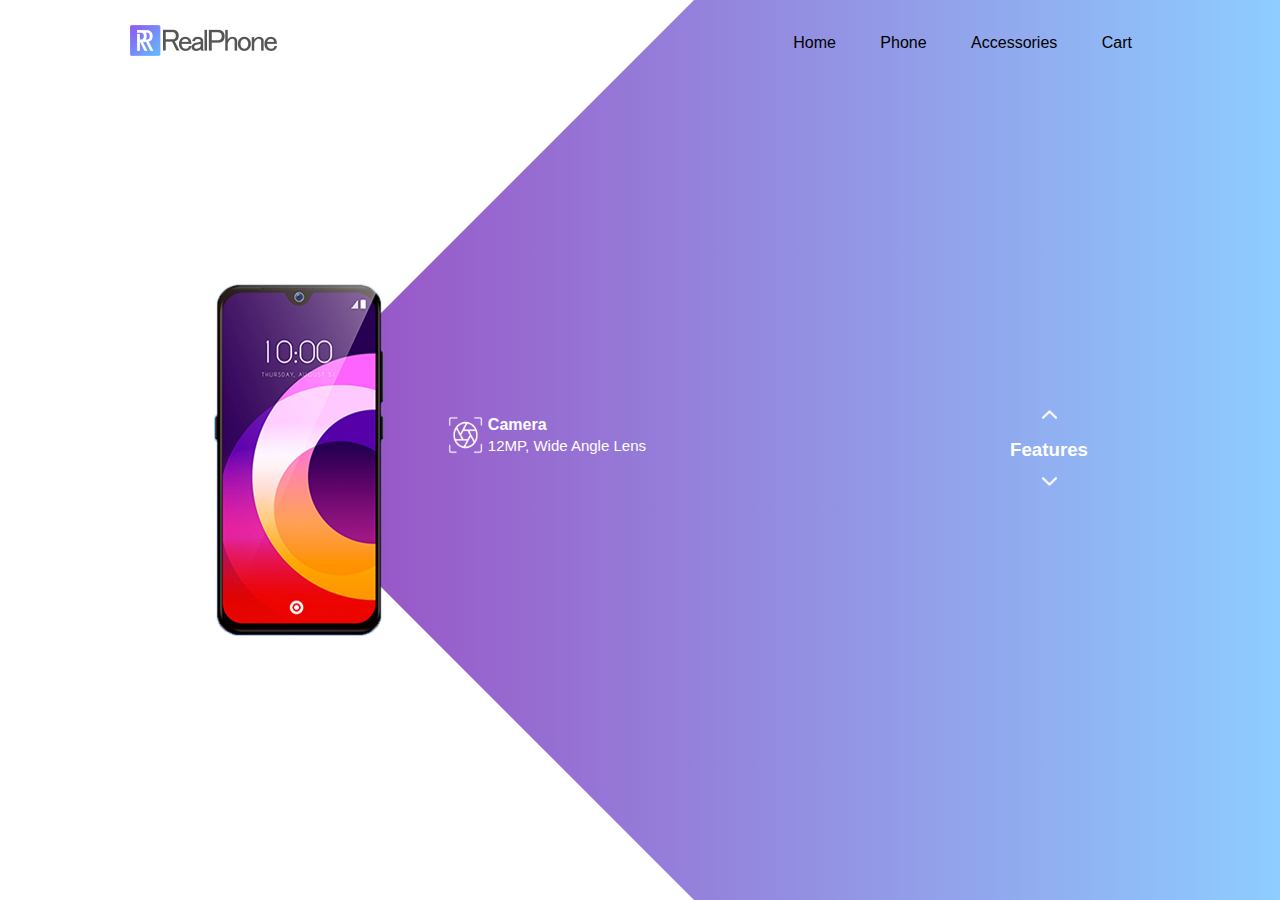
<file: 05_Mobile/index.html>
<!DOCTYPE html>

<head>
    <title>MobileWebDesign</title>
    <link rel="stylesheet" href="style.css">
</head>

<body>
    <div class="main">
        <nav>
            <div class="logo">
                <img src="logo.png" alt="logo">
            </div>
            <div class="nav-links">
                <ul>
                    <li href="#">Home</li>
                    <li href="#">Phone</li>
                    <li href="#">Accessories</li>
                    <li href="#">Cart</li>
                </ul>
            </div>
        </nav>

        <div class="information">
            <div class="overlay"></div>
            <img src="mobile.png" alt="mobile" class="mobile">
            <div id="circle">
                <div class="feature one">
                    <img src="camera.png" alt="camera">
                    <div>
                        <h4>Camera</h4>
                        <p class="ptext">12MP, Wide Angle Lens</p>
                    </div>
                </div>
                <div class="feature two">
                    <img src="processor.png" alt="processor">
                    <div>
                        <h4>Processor</h4>
                        <p class="ptext">Snapdragon</p>
                    </div>
                </div>
                <div class="feature three">
                    <img src="display.png" alt="feature">
                    <div>
                        <h4>Display</h4>
                        <p class="ptext">6.5" Mini-Drop Full Screen</p>
                    </div>
                </div>
                <div class="feature four">
                    <img src="battery.png" alt="battery">
                    <div>
                        <h4>Battery Live</h4>
                        <p class="ptext">5000mAh, 720Hrs Standby</p>
                    </div>
                </div>
            </div>
        </div>
        <div class="control">
            <img src="arrow.png" alt="arrow1" id="upBtn">
            <h3>Features</h3>
            <img src="arrow.png" alt="arrow2" id="downBtn">
        </div>
    </div>

    <script src="script.js"></script>

</body>

</html>

<!-- li#$*4 -->
</file>
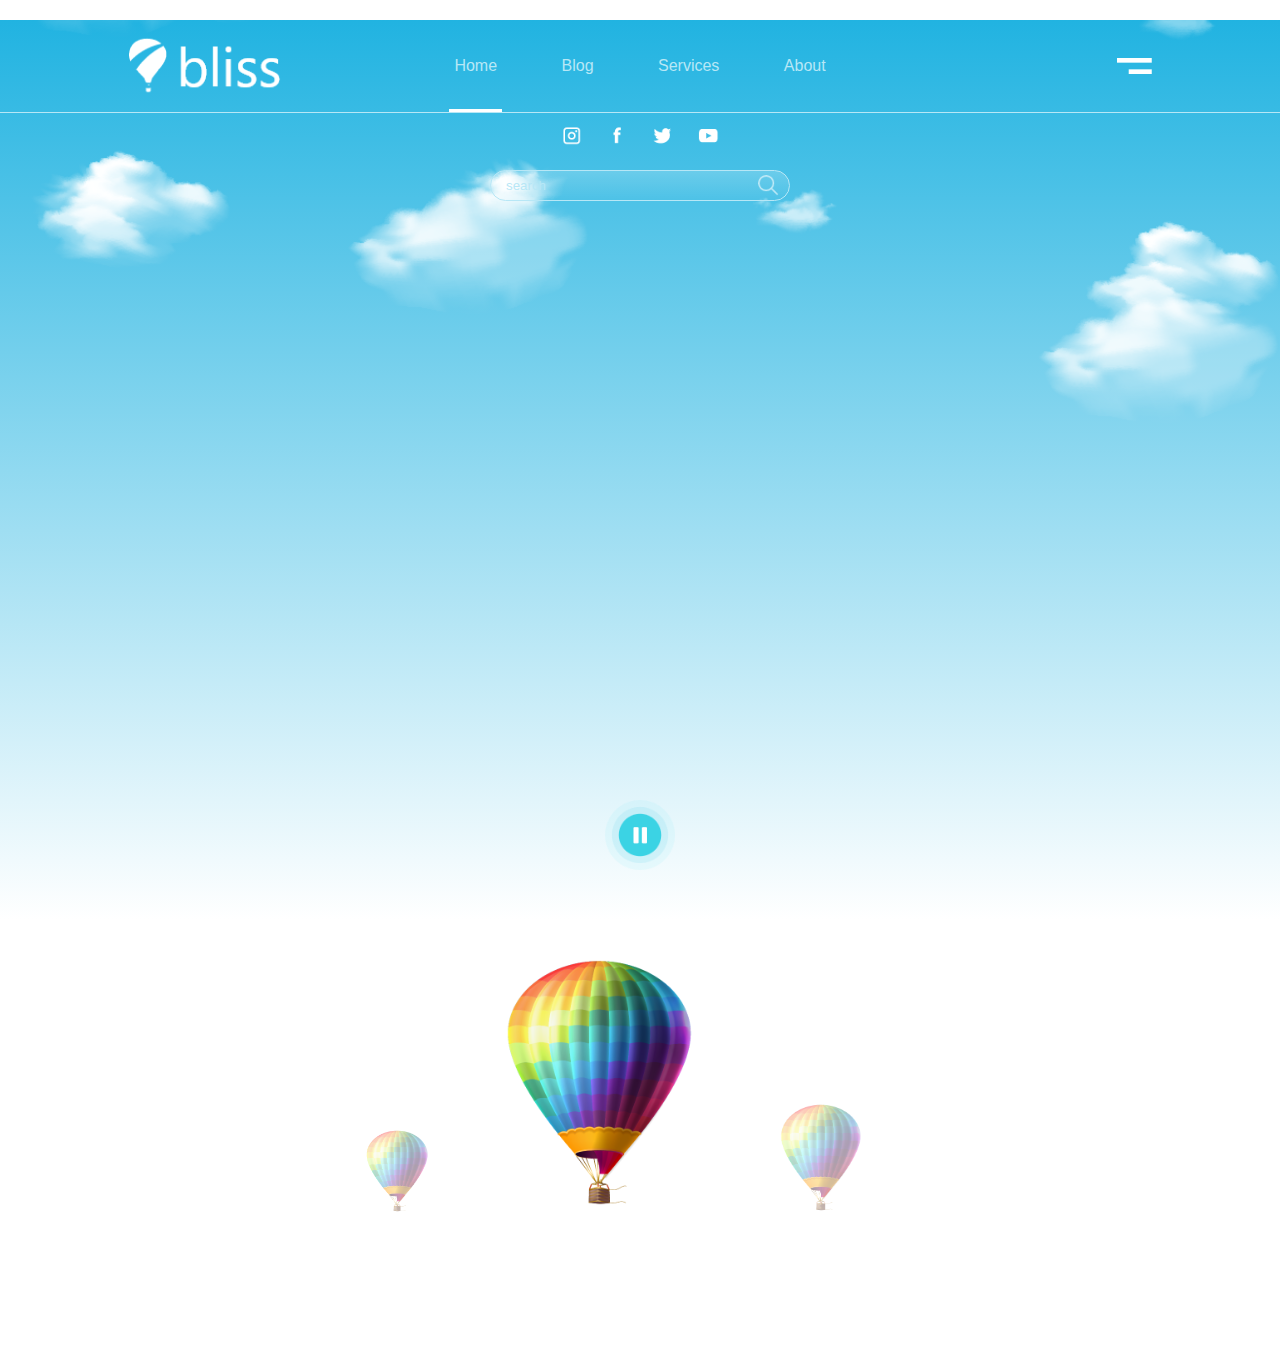
<file: 07_Animation/index.html>
<!DOCTYPE html>

<head>
    <title>AnimationPage</title>
    <link rel="stylesheet" href="style.css">
</head>

<body>
    <div class="main">
        <div class="navbar">
            <nav>
                <div class="logo">
                    <img src="logo.png" alt="theLogo">
                </div>
                <div class="nav-link">
                    <ul>
                        <li class="active"><a href="#">Home</a></li>
                        <li><a href="#">Blog</a></li>
                        <li><a href="#">Services</a></li>
                        <li><a href="#">About</a></li>
                    </ul>
                </div>
                <div class="menu-icon">
                    <img src="menu.png" alt="menu">
                </div>
            </nav>
        </div>
        <div class="content">
            <div class="social-icons">
                <img src="instagram.png" alt="">
                <img src="facebook.png" alt="">
                <img src="twitter.png" alt="">
                <img src="youtube.png" alt="">
            </div>
            <div class="search-box">
                <input type="text" placeholder="search">
                <img src="search.png" alt="search">
            </div>
        </div>
        <img src="cloud.png" alt="cloud" id="clouds">
        <img src="plane.png" alt="plane" id="planes">
        <div id="hotairballoon">
            <img src="balloon.png" alt="balloon" class="balloon1">
            <img src="balloon.png" alt="balloon" class="balloon2">
            <img src="balloon.png" alt="balloon" class="balloon3">
        </div>
        <img src="pause.png" alt="pause" id="myImg">
    </div>

    <script src="script.js"></script>
</body>

</html>
</file>
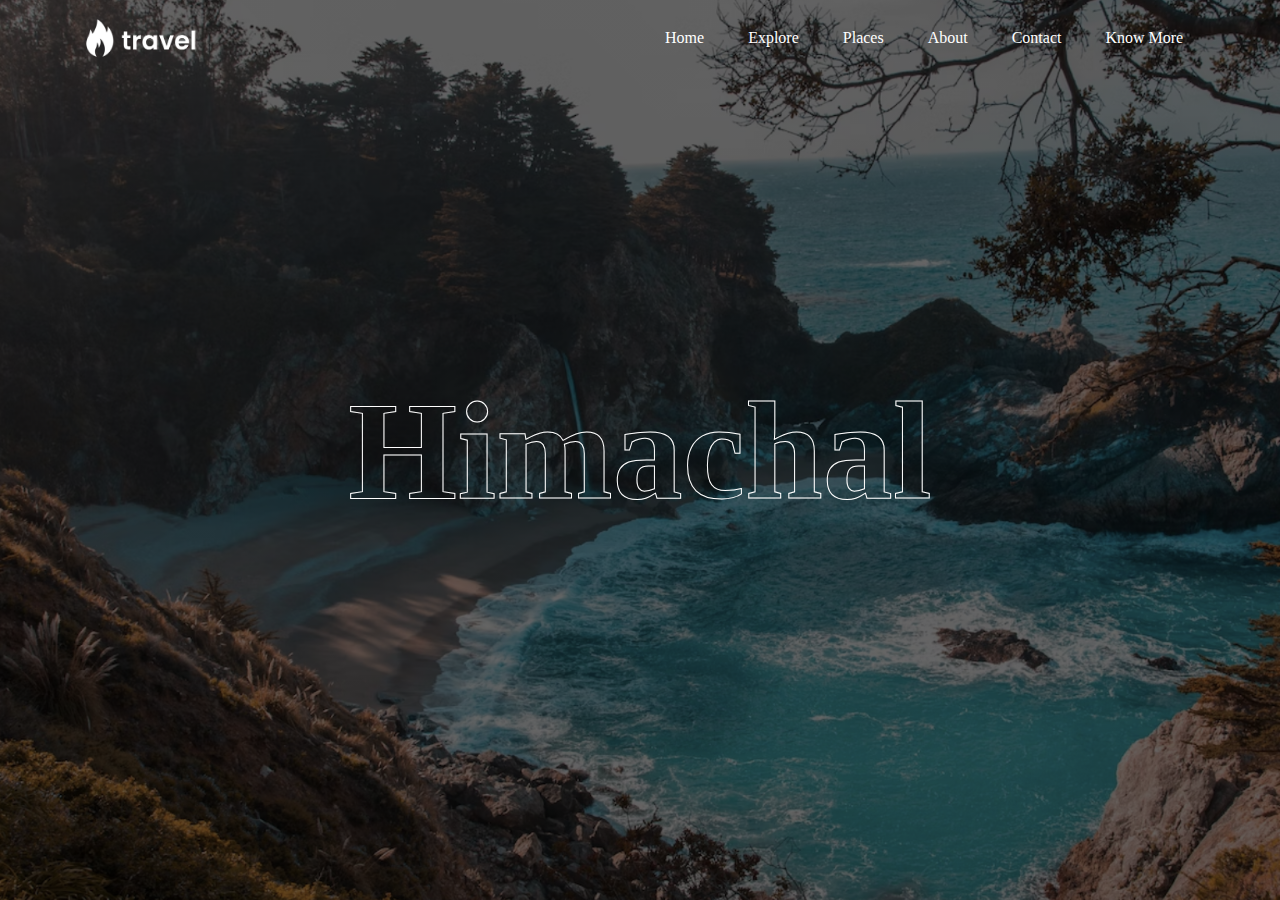
<file: Animation002/index.html>
<!-- Date : 5th april, 2023 -->
<!-- Author : Anurag Kumar Jha -->


<!DOCTYPE html>
<head>
    <title>Animated Text by Anurag></a></title>
    <link rel="stylesheet" href="style.css">
</head>
<body>
    <div class="background">
        <div class="nav">
            <img src="images/logo.png" class="logo">

            <ul>
                <li><a href="#">Home</a></li>
                <li><a href="#">Explore</a></li>
                <li><a href="#">Places</a></li>
                <li><a href="#">About</a></li>
                <li><a href="#">Contact</a></li>
                <li><a href="#">Know More</a></li>
            </ul>
        </div>

        <h1 class="title">Himachal</h1>
    </div>
</body>
</html>
</file>
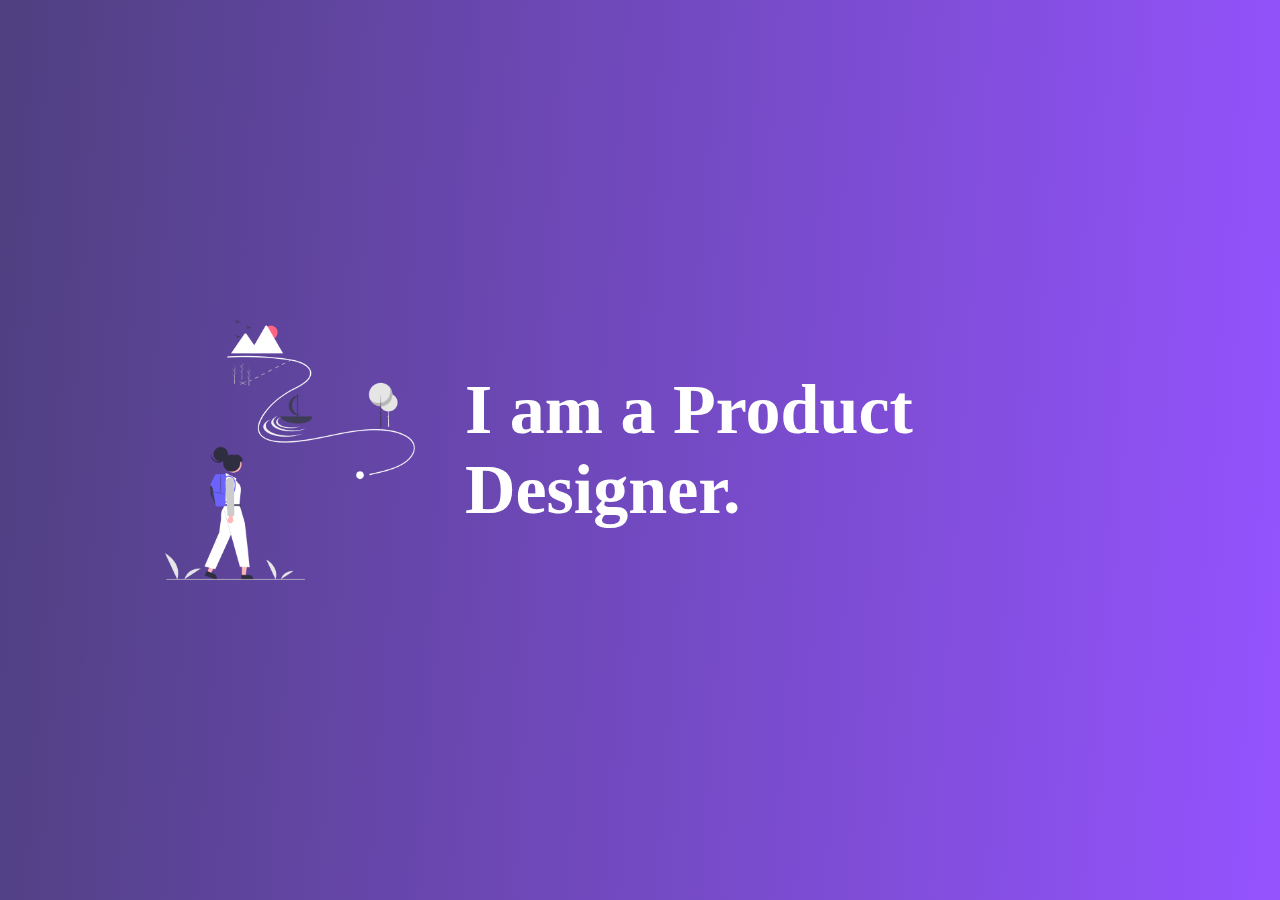
<file: Animation004/index.html>
<!-- Time : 12:00PM -->
<!-- Date : 6th april, 2023 -->
<!-- Author : Anurag Kumar Jha -->

<!DOCTYPE html>
<head>
    <title>Full Screen Scroll Website</title>
    <link rel="stylesheet" href="style.css">
</head>
<body>
    <div class="container">
        <div class="slides slide1">
            <img src="images/pic-1.png" class="image">
            <h2>I am a Product Designer.</h2>
        </div>
        <div class="slides slide2">
            <img src="images/pic-2.png" class="image">
            <h2>I develop web and mobile apps.</h2>
        </div><div class="slides slide3">
            <img src="images/pic-3.png" class="image">
            <h2>I live in New Delhi, Bharat.</h2>
        </div>
    </div>
</body>
</html>
</file>
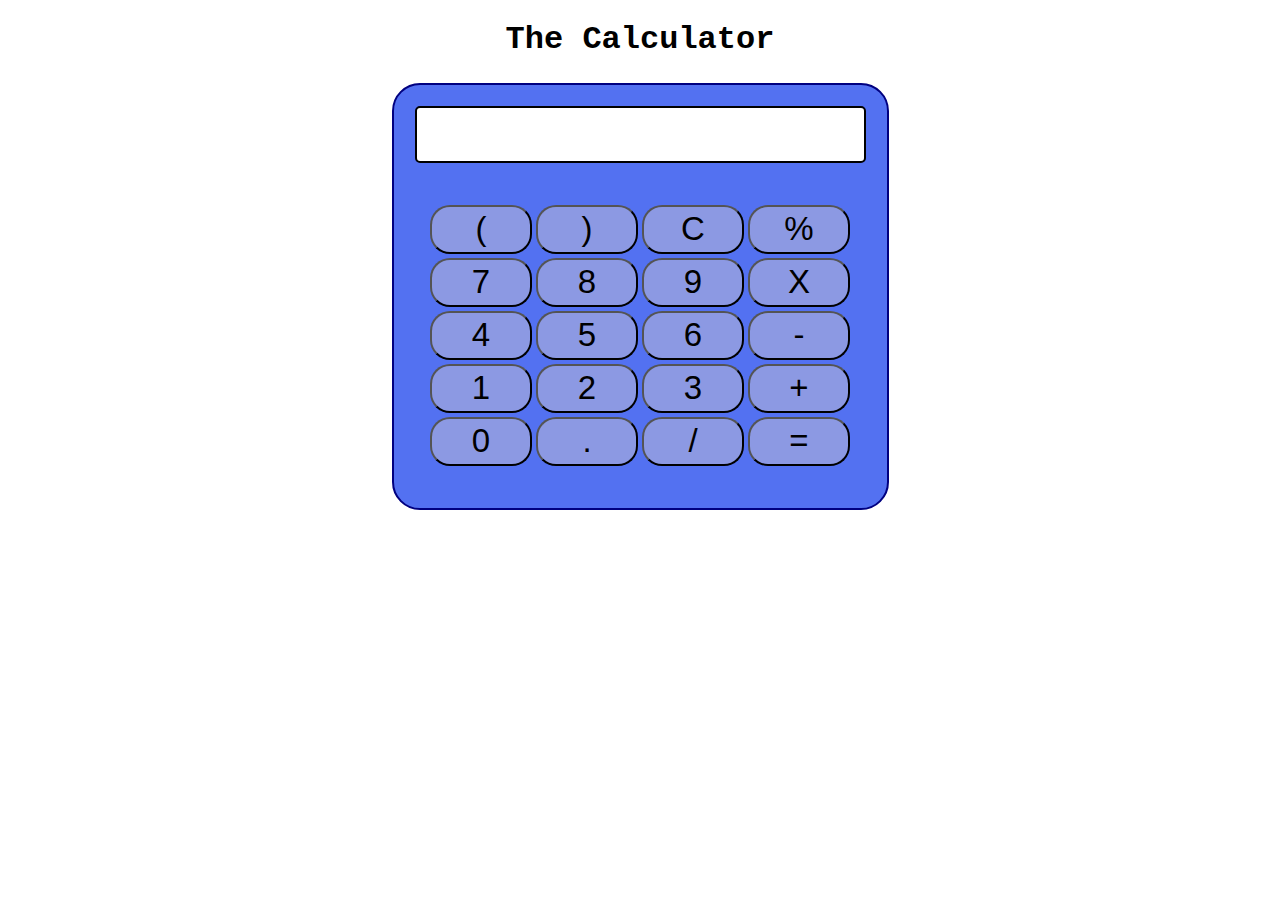
<file: 01_Calculator/calculator.html>
<!DOCTYPE html>
<html lang="en">

<head>
    <meta charset="UTF-8">
    <meta name="viewport" content="width=device-width, initial-scale=1.0">
    <meta http-equiv="X-UA-Compatible" content="ie=edge">
    <link rel="stylesheet" href="calculator.css">
    <title>Calculator</title>
</head>

<body>
    <div class="container">
        <h1>The Calculator</h1>

        <div class="calculator">
            <input type="text" name="screen" id="screen">
            <table>
                <tr>
                    <td><button>(</button></td>
                    <td><button>)</button></td>
                    <td><button>C</button></td>
                    <td><button>%</button></td>
                </tr>
                <tr>
                    <td><button>7</button></td>
                    <td><button>8</button></td>
                    <td><button>9</button></td>
                    <td><button>X</button></td>
                </tr>
                <tr>
                    <td><button>4</button></td>
                    <td><button>5</button></td>
                    <td><button>6</button></td>
                    <td><button>-</button></td>
                </tr>
                <tr>
                    <td><button>1</button></td>
                    <td><button>2</button></td>
                    <td><button>3</button></td>
                    <td><button>+</button></td>
                </tr>
                <tr>
                    <td><button>0</button></td>
                    <td><button>.</button></td>
                    <td><button>/</button></td>
                    <td><button>=</button></td>
                </tr>
            </table>
        </div>
    </div>

</body>
<script src="calculator.js"></script>

</html>
</file>
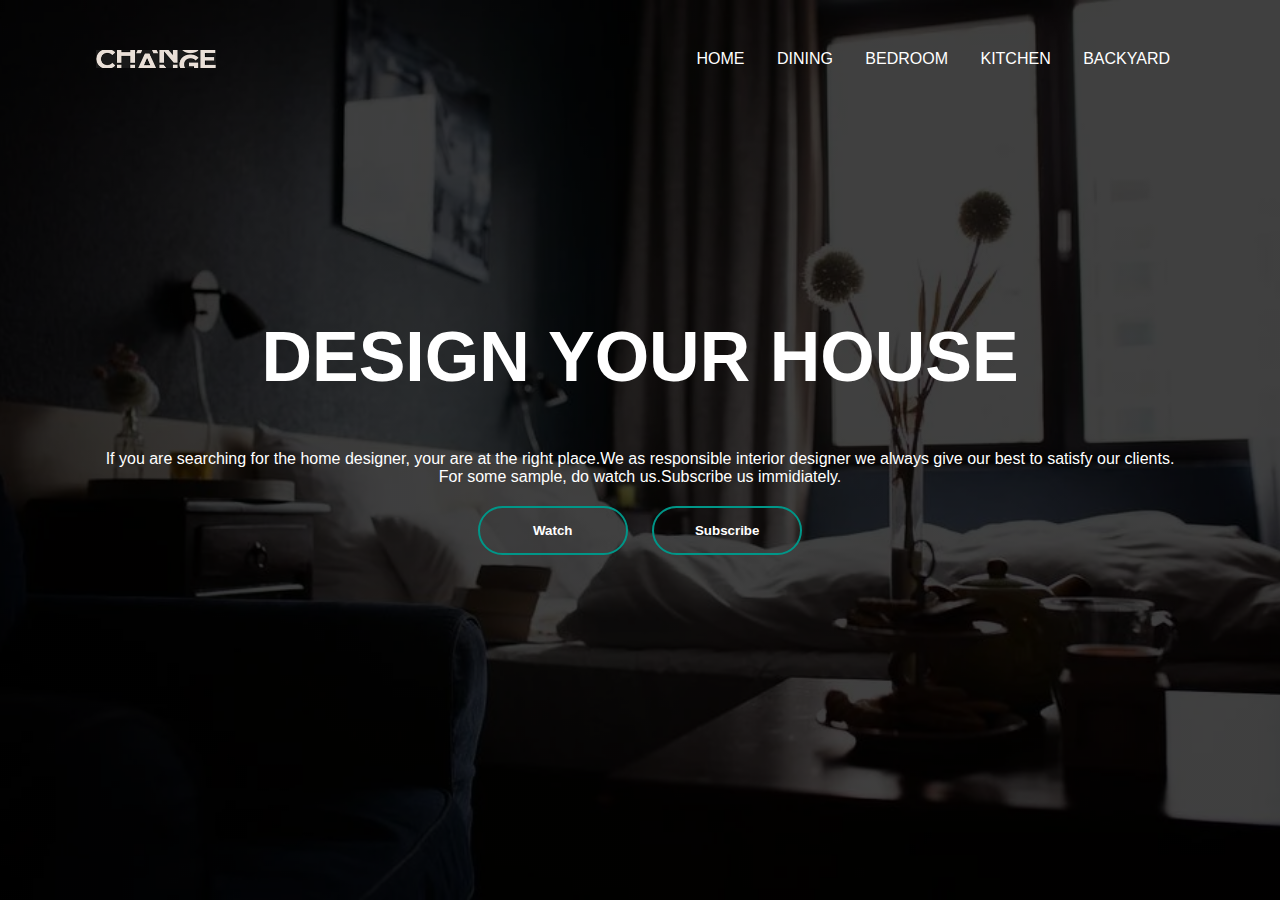
<file: 02_DesignYourHouse/design.html>
<!DOCTYPE html>
<html lang="en">
<head>
    <meta charset="UTF-8">
    <meta http-equiv="X-UA-Compatible" content="IE=edge">
    <meta name="viewport" content="width=device-width, initial-scale=1.0">
    <title>DesignYourHouse</title>
    <link rel="stylesheet" href="design.css">
</head>
<body>
    <div class="banner">
        <div class="navbar">
                <img src="logo.png" alt="logo" class="logo">
            <ul>
                <li><a href="#">Home</a></li>
                <li><a href="#">Dining</a></li>
                <li><a href="#">Bedroom</a></li>
                <li><a href="#">Kitchen</a></li>
                <li><a href="#">Backyard</a></li>
            </ul>
        </div>
        <div class="content">
            <h1>DESIGN YOUR HOUSE</h1>
            <p>If you are searching for the home designer, your are at the right place.We as responsible interior designer we always give our best to satisfy our clients.<br>For some sample, do watch us.Subscribe us immidiately.</p>
            <button type="text"><span></span>Watch</button>
            <button type="text"><span></span>Subscribe</button>
        </div>
    </div>
</body>
</html>
</file>
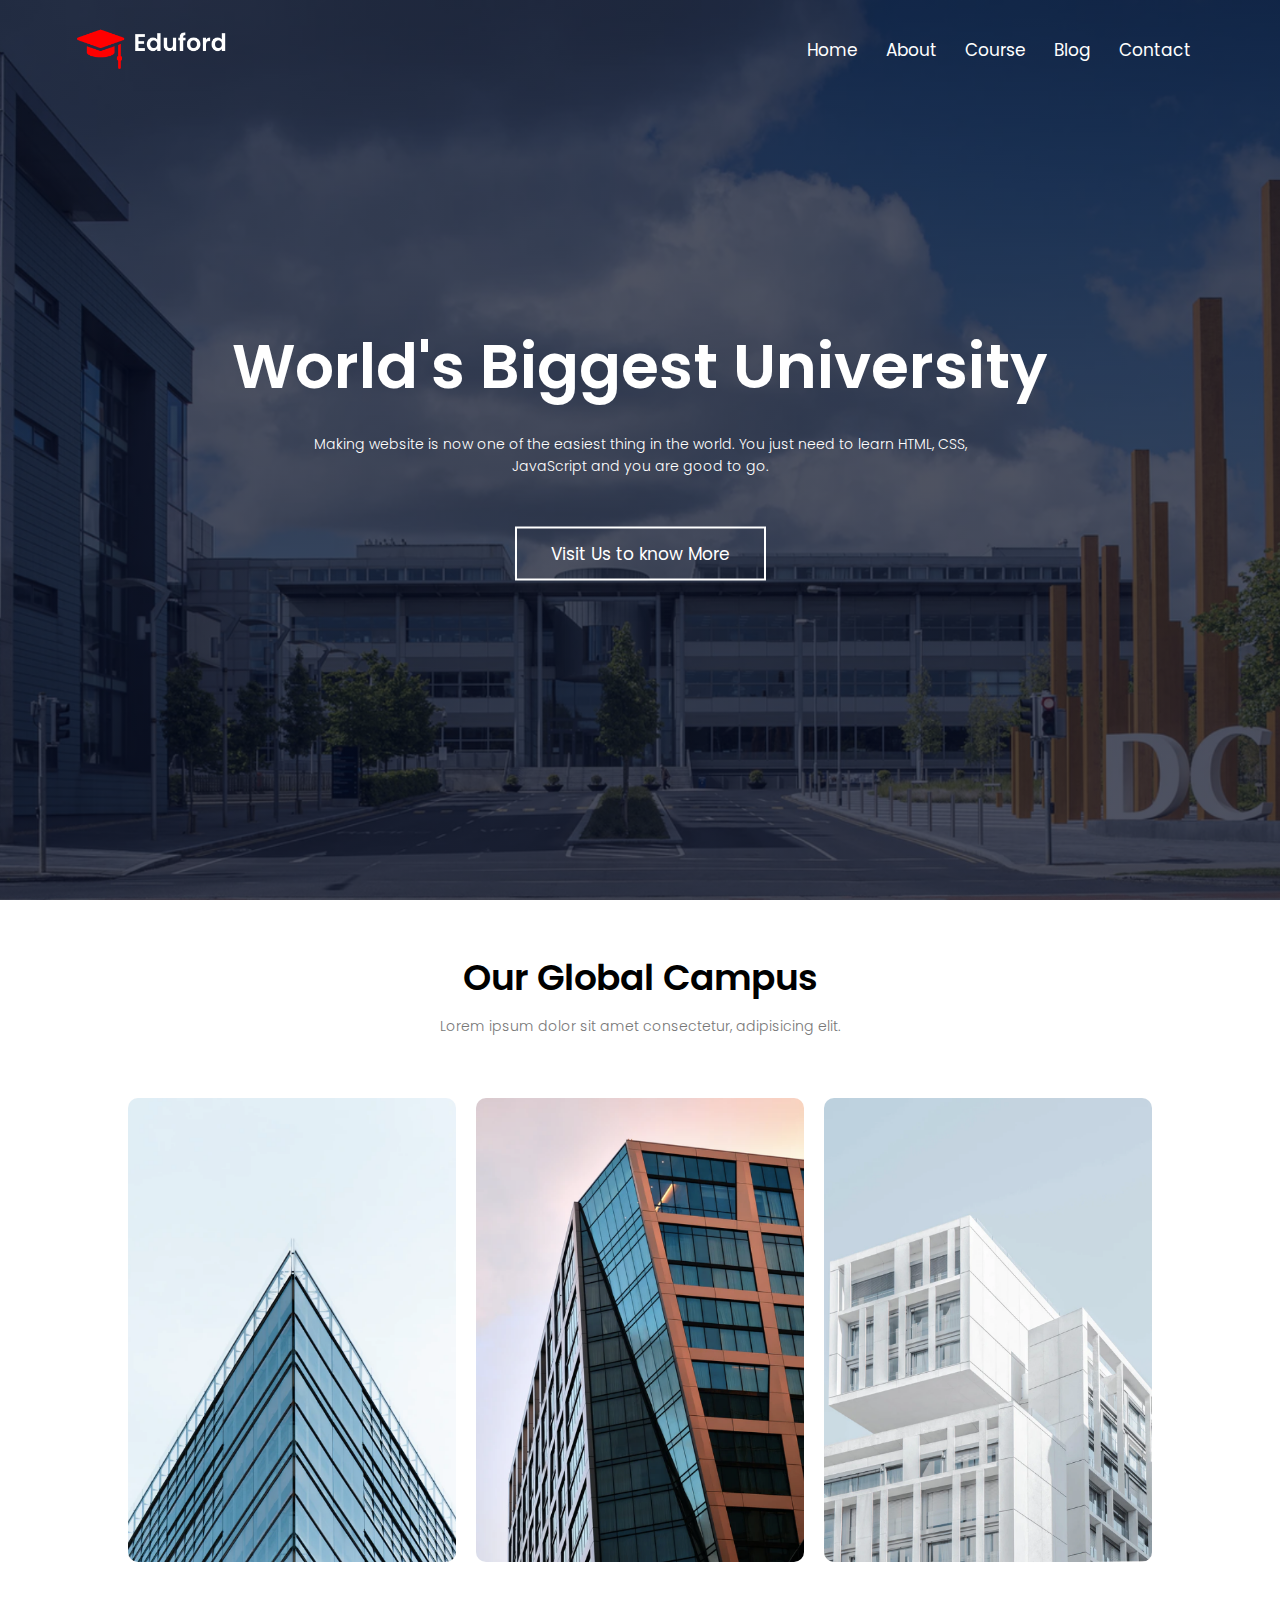
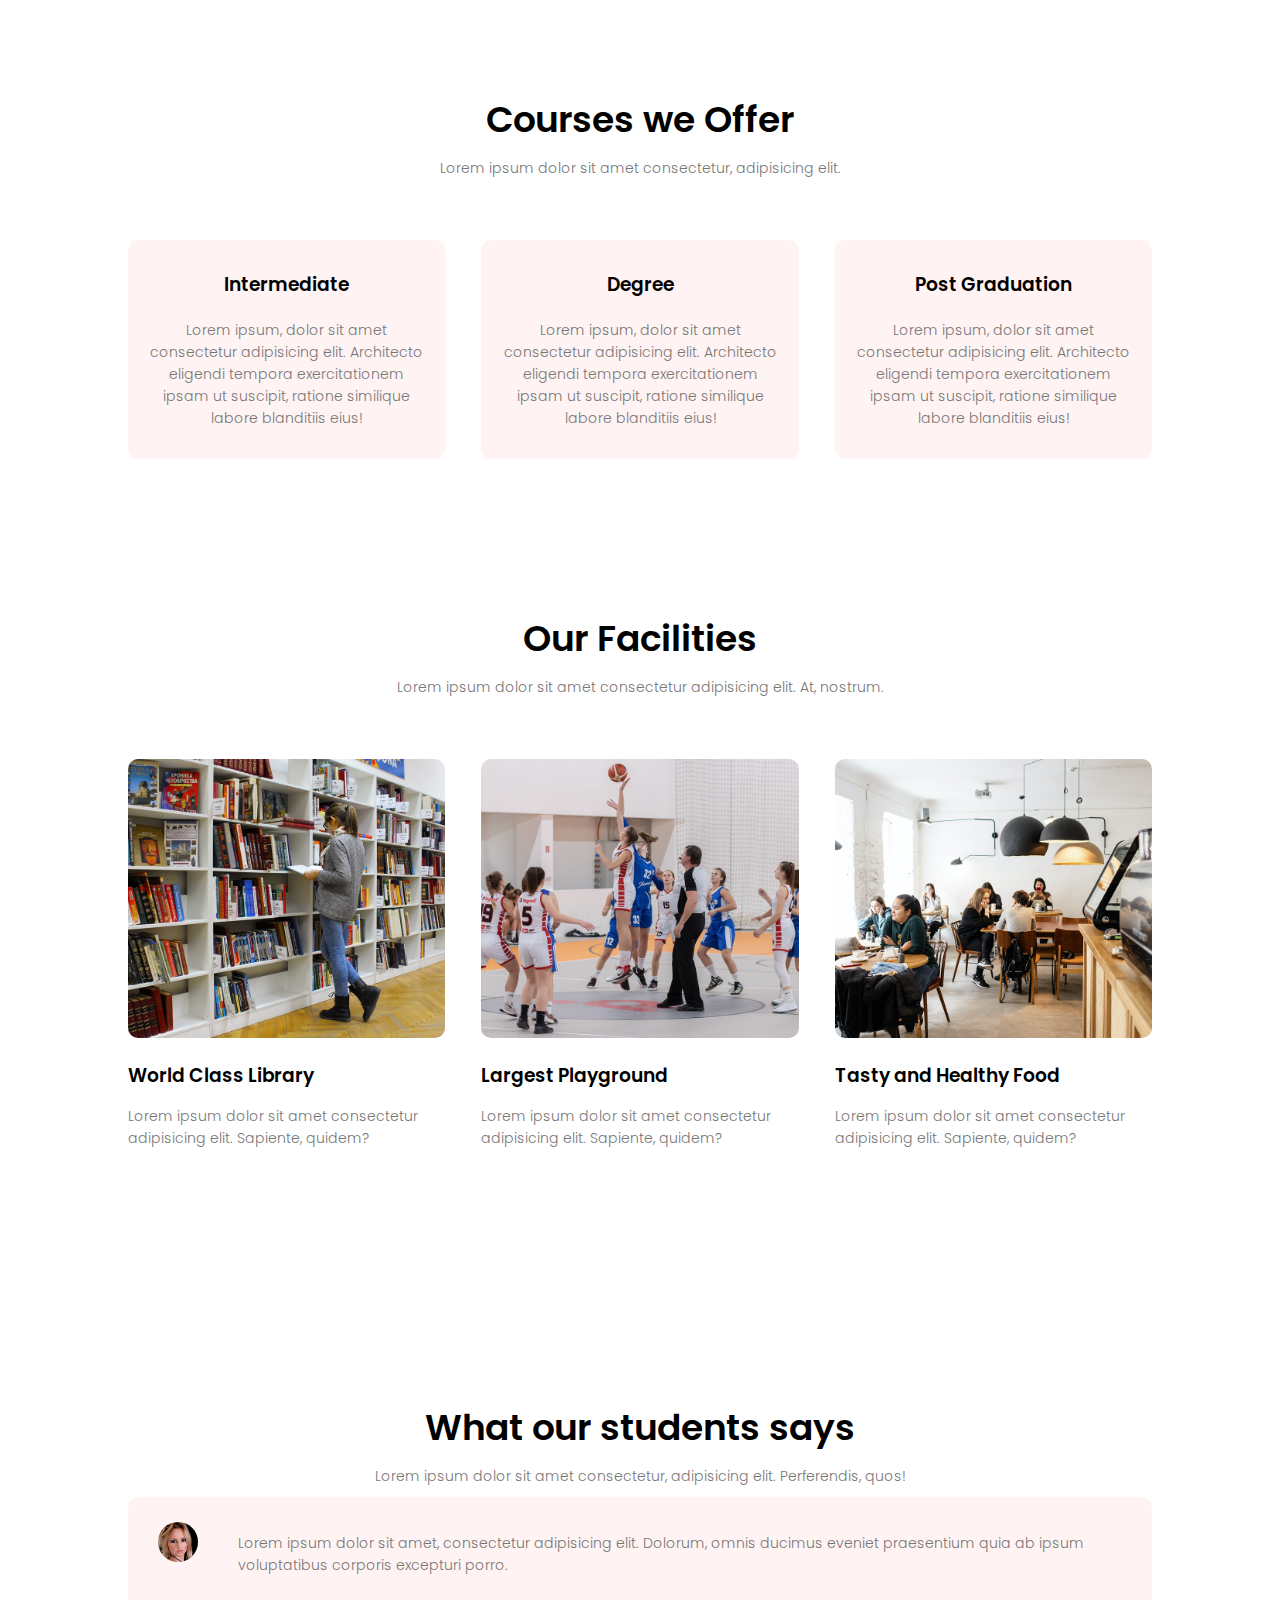
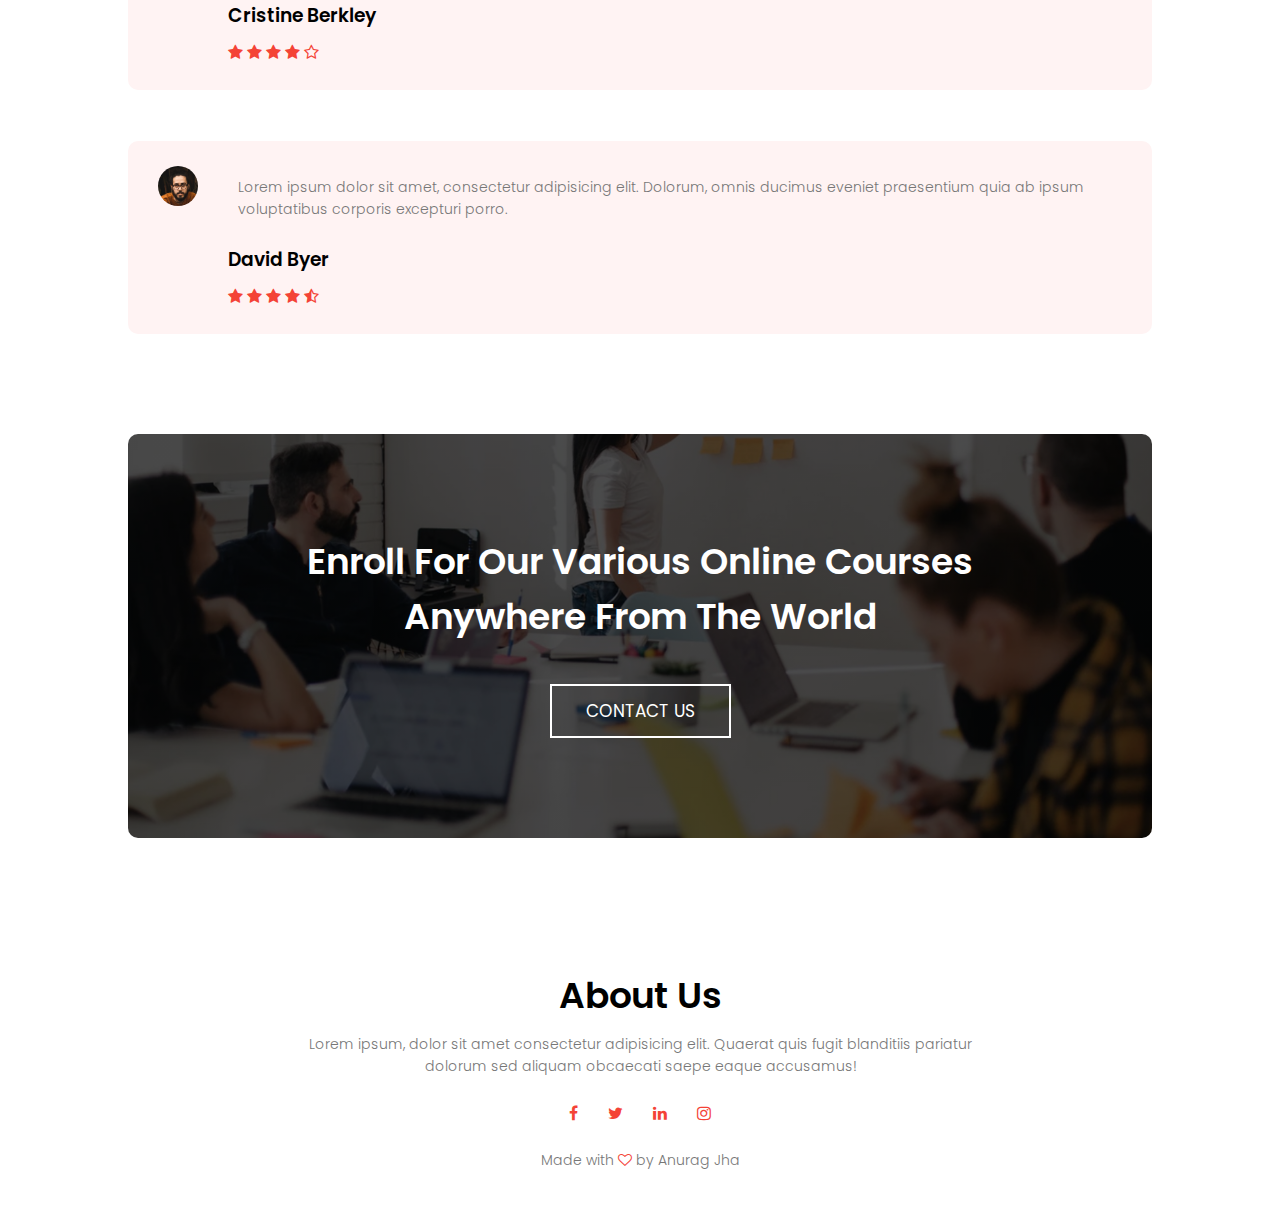
<file: 03_UniversitySite/university.html>
<!DOCTYPE html>
<html lang="en">

<head>
    <meta charset="UTF-8">
    <meta http-equiv="X-UA-Compatible" content="IE=edge">
    <meta name="viewport" content="width=device-width, initial-scale=1.0">

    <link rel="stylesheet" href="university.css">

    <link rel="preconnect" href="https://fonts.googleapis.com">
    <link rel="preconnect" href="https://fonts.gstatic.com" crossorigin>
    <link href="https://fonts.googleapis.com/css2?family=Poppins:wght@600&display=swap" rel="stylesheet">
    <link rel="stylesheet" href="https://stackpath.bootstrapcdn.com/font-awesome/4.7.0/css/font-awesome.min.css">

    <title>University Website Design</title>
</head>

<body>
    <section class="header">
        <nav>
            <a href="university.html"><img src="logo.png"></img></a>
            <div class="nav-links" id="navLinks">
                <i class="fa fa-times" onclick="hideMenu()"></i>
                <ul>
                    <li><a href="">Home</a></li>
                    <li><a href="">About</a></li>
                    <li><a href="">Course</a></li>
                    <li><a href="">Blog</a></li>
                    <li><a href="">Contact</a></li>
                </ul>
            </div>
            <i class="fa fa-bars" onclick="showMenu()"></i>
        </nav>

        <div class="text-box">
            <h1>World's Biggest University</h1>
            <p>Making website is now one of the easiest thing in the world. You just need to learn HTML, CSS,<br>JavaScript and you are good to go.</p>
            <a href="" class="hero-btn">Visit Us to know More</a>
        </div>
    </section>


<!-- -------- The Campus -------- -->

    <section class="campus">
        <h1>Our Global Campus</h1>
        <p>Lorem ipsum dolor sit amet consectetur, adipisicing elit.</p>

        <div class="row">
            <div class="campus-col">
                <img src="london.png" alt="">
                <div class="layer">
                    <h3>LONDON</h3>
                </div>
            </div>
            <div class="campus-col">
                <img src="newyork.png" alt="">
                <div class="layer">
                    <h3>NEW YORK</h3>
                </div>
            </div>
            <div class="campus-col">
                <img src="washington.png" alt="">
                <div class="layer">
                    <h3>WASHINGTON</h3>
                </div>
            </div>
        </div>
    </section>


<!-- ---------  Course --------- --> 

    <section class="course">
        <h1>Courses we Offer</h1>
        <p>Lorem ipsum dolor sit amet consectetur, adipisicing elit.</p>

        <div class="row">
            <div class="course-col">
                <h3>Intermediate</h3>
                <p>Lorem ipsum, dolor sit amet consectetur adipisicing elit. Architecto eligendi tempora exercitationem ipsam ut suscipit, ratione similique labore blanditiis eius!</p>
            </div>
            <div class="course-col">
                <h3>Degree</h3>
                <p>Lorem ipsum, dolor sit amet consectetur adipisicing elit. Architecto eligendi tempora exercitationem ipsam ut suscipit, ratione similique labore blanditiis eius!</p>
            </div>
            <div class="course-col">
                <h3>Post Graduation</h3>
                <p>Lorem ipsum, dolor sit amet consectetur adipisicing elit. Architecto eligendi tempora exercitationem ipsam ut suscipit, ratione similique labore blanditiis eius!</p>
            </div>
        </div>
    </section>


    <!-- --------- Facilities ------------ -->

    <section class="facilities">
        <h1>Our Facilities</h1>
        <p>Lorem ipsum dolor sit amet consectetur adipisicing elit. At, nostrum.</p>

        <div class="row">
            <div class="facilities-col">
                <img src="library.png" alt="">
                <h3>World Class Library</h3>
                <p>Lorem ipsum dolor sit amet consectetur adipisicing elit. Sapiente, quidem?</p>
            </div>
            <div class="facilities-col">
                <img src="basketball.png" alt="">
                <h3>Largest Playground</h3>
                <p>Lorem ipsum dolor sit amet consectetur adipisicing elit. Sapiente, quidem?</p>
            </div>
            <div class="facilities-col">
                <img src="cafeteria.png" alt="">
                <h3>Tasty and Healthy Food</h3>
                <p>Lorem ipsum dolor sit amet consectetur adipisicing elit. Sapiente, quidem?</p>
            </div>
        </div>
    </section>


<!---------- Testimonials ---------->

<section class="testimonials">
    <h1>What our students says</h1>
    <p>Lorem ipsum dolor sit amet consectetur, adipisicing elit. Perferendis, quos!</p>

    <div class="testimonials-col">
        <img src="user1.jpg" alt="">
        <div>
            <p>
                Lorem ipsum dolor sit amet, consectetur adipisicing elit. Dolorum, omnis ducimus eveniet praesentium quia ab ipsum voluptatibus corporis excepturi porro.
            </p>
            <h3>Cristine Berkley</h3>
            <i class="fa fa-star"></i>
            <i class="fa fa-star"></i>
            <i class="fa fa-star"></i>
            <i class="fa fa-star"></i>
            <i class="fa fa-star-o"></i>
        </div>
    </div>
    <div class="testimonials-col">
        <img src="user2.jpg" alt="">
        <div>
            <p>
                Lorem ipsum dolor sit amet, consectetur adipisicing elit. Dolorum, omnis ducimus eveniet praesentium quia ab ipsum voluptatibus corporis excepturi porro.
            </p>
            <h3>David Byer</h3>
            <i class="fa fa-star"></i>
            <i class="fa fa-star"></i>
            <i class="fa fa-star"></i>
            <i class="fa fa-star"></i>
            <i class="fa fa-star-half-o"></i>
        </div>
    </div>
</section>


<!-- --------- Call to Action ---------- -->

<section class="cta">
    <h1>Enroll For Our Various Online Courses<br>Anywhere From The World</h1>
    <a href="" class="hero-btn">CONTACT US</a>
</section>

<!-- Footer -->
<section class="footer">
    <h1>About Us</h1>
    <p>Lorem ipsum, dolor sit amet consectetur adipisicing elit. Quaerat quis fugit blanditiis pariatur<br>dolorum sed aliquam obcaecati saepe eaque accusamus!</p>
    <div class="icons">
        <i class="fa fa-facebook"></i>
        <i class="fa fa-twitter"></i>
        <i class="fa fa-linkedin"></i>
        <i class="fa fa-instagram"></i>
    </div>
    <p>Made with <i class="fa fa-heart-o"></i> by Anurag Jha</p>
</section>

<!-- <-------------- JavaScript for Toogle Menu -------------->
    <script>
        var navLinks = document.getElementById("navLinks");
        
        function showMenu()
        {
            navLinks.style.right = "0";
        }
        function hideMenu()
        {
            navLinks.style.right = "-200px";
        }
    </script>

</body>
</html>
</file>
<file: 05_Mobile/style.css>
* {
    margin: 0;
    padding: 0;
    font-family: sans-serif;
}

.main {
    width: 100%;
    height: 100vh;
    position: absolute;
    overflow: hidden;
    background: linear-gradient(to right, #9c27b0, #8ecdff);
}

nav {
    width: 80%;
    position: sticky;
    margin: 23px auto;
    z-index: 1;
    display: flex;
    align-items: center;
}

.logo {
    flex-basis: 20%;
}

.logo img {
    width: 150px;
}

.nav-links {
    flex: 1;
    text-align: right;
}

.nav-links ul li {
    list-style: none;
    display: inline-block;
    margin: 0 20px;
}

.information {
    width: 1000px;
    height: 1000px;
    position: absolute;
    top: 50%;
    left: -20%;
    transform: translateY(-50%);
}

#circle {
    top: 81px;
    width: 81%;
    left: 137px;
    height: 79%;
    position: absolute;
    border-radius: 50%;
    transform: rotate(0deg);
    transition: 1s;
}

.ptext{
    font-size: 15px;
}

.feature img {
    width: 35px;
    margin-right: 5px;
}

.feature {
    position: absolute;
    display: flex;
    color: #fff;
}

.feature div p{
    margin-top: 3px;
}

/* Camera */
.one {
    top: 385px;
    right: 45px;
}

/* Processor */
.two {
    top: 155px;
    right: 340px;
    transform: rotate(-90deg);
}

/* Display */
.three {
    bottom: 105px;
    right: 305px;
    transform: rotate(-270deg);
}

/* Battery */
.four {
    top: 370px;
    left: 36px;
    transform: rotate(-180deg);
}

.mobile{
    position: absolute;
    width: 170px;
    top: 51%;
    left: 47%;
    transform: translateY(-50%);
    z-index: 1;
}

.control{
    position: absolute;
    top: 50%;
    right: 15%;
    transform: translateY(-50%);
    text-align: center;
}

.control h3{
    margin: 13px 0;
    color: #fff;
}

#upBtn{
    width: 15px;
    cursor: pointer;
}

#downBtn{
    width: 15px;
    cursor: pointer;
    transform: rotate(180deg);
}

.overlay{
    width: 0;
    height: 0;
    border-top: 500px solid #fff;
    border-right: 500px solid transparent;
    border-bottom: 500px solid #fff;
    border-left: 500px solid #fff;
    position: absolute;
    left: 0;
    top: 0;

}
</file>
<file: 07_Animation/style.css>
* {
    margin: 0;
    padding: 0;
    font-family: sans-serif;
}

.main {
    height: 100vh;
    background: linear-gradient(#21b3e1, #fff);
    /* overflow: hidden;
    position: relative; */
}

.navbar {
    width: 100%;
    /* height: 60px; */
    border-bottom: 1px solid #b7e7f6;
}

nav {
    width: 80%;
    margin: 20px auto 0;
    position: sticky;
    display: flex;
    align-items: center;
    z-index: 2;
}

.logo {
    flex-basis: 15%;
}

.logo img {
    width: 100%;
}

.nav-link {
    flex: 1;
    text-align: center;
}

.nav-link ul li {
    display: inline-block;
    padding: 37px 5px;
    margin: 0 25px;
    position: relative;
    list-style-type: none;
}

.nav-link ul li a {
    text-decoration: none;
    color: #b7e7f6;
}

.nav-link ul li::after {
    content: '';
    width: 100%;
    height: 3px;
    background: transparent;
    position: absolute;
    bottom: 0;
    left: 0;
}

.nav-link ul li:hover::after{
    background: #fff;
}

.active::after {
    background: #fff !important;
}

.menu-icon {
    flex-basis: 15%;
}

.menu-icon img {
    float: right;
    width: 35px;
}

.content {
    width: 300px;
    top: 125px;
    position: absolute;
    left: 50%;
    text-align: center;
    z-index: 2;
    transform: translateX(-50%);
}

.content img {
    width: 21px;
    margin: 0 10px;
    cursor: pointer;
}

.search-box {
    margin-top: 20px;
    display: flex;
    border: 1px solid #b7e7f6;
    align-items: center;
    border-radius: 30px;
    background: linear-gradient(rgba(255, 255, 255, 0.2), rgba(255, 255, 255, 0));
}

.search-box input {
    width: 100%;
    padding: 7px 15px;
    border-radius: 30px;
    border: 0;
    outline: none;
    background: transparent;
    columns: #b7e7f6;
}

::placeholder {
    color: #b7e7f6;
}

#clouds {
    width: 100%;
    position: absolute;
    top: -100px;
    left: 0;
    animation: clouds 5s linear infinite;
}

@keyframes clouds {
    0% {
        top: -100px;
    }

    20% {
        top: 100px;
    }

    80% {
        top: 100px;
    }

    100% {
        top: -100px;
    }
}

#planes {
    width: 200px;
    position: absolute;
    top: 190px;
    left: -250px;
    z-index: 2;
    animation: fly 5s linear infinite;
}

@keyframes fly {
    0% {
        left: -250px;
    }

    20% {
        left: 250px;
    }

    80% {
        left: 250px;
    }

    100% {
        left: 110%;
    }
}

#hotairballoon {
    height: 400px;
    width: 700px;
    position: absolute;
    bottom: -450px;
    left: 60%;
    transform: translateX(-60%);
    animation: hotairballoon 5s linear infinite;
}

@keyframes hotairballoon {
    0% {
        bottom: -450px;
    }

    20% {
        bottom: 20px;
    }

    80% {
        bottom: 20px;
    }

    100% {
        bottom: -450px;
    }
}

.balloon1 {
    width: 100px;
    opacity: .4;
}

.balloon2 {
    width: 300px;
}

.balloon3 {
    width: 130px;
    opacity: .4;
}

#myImg {
    width: 70px;
    height: 70px;
    position: absolute;
    bottom: 30px;
    left: 50%;
    transform: translateX(-50%);
}
</file>
<file: Animation002/style.css>
*{
    margin: 0;
    padding: 0;
    box-sizing: border-box;
}

.background
{
    width: 100%;
    height: 100vh;
    background-image: linear-gradient(rgba(0,0,0,0.6),rgba(0,0,0,0.6)), url(images/background-pic.png);
    background-size: cover;
    background-position: center;
    position: relative;
    /* border: 2px solid blue; */
}

.nav{
    position: absolute;
    top: 0;
    left: 0;
    width: 100%;
    padding: 15px 6%;
    display: flex;
    align-items: center;
    justify-content: space-between;
    /* border: 2px solid red; */
}

/* .logo
{
    border: 2px solid green;
} */

/* ul li{
    border: 2px solid yellow;
} */

.nav .logo
{
    width: 120px;
}

.nav ul li{
    display: inline-block;
    margin: 5px 20px;
    /* list-style: none; */
}

.nav ul li a{
    text-decoration: none;
    color: #fff;
}

.title
{
    top: 50%;
    left: 50%;
    position: absolute;
    transform: translate(-50%, -50%);
    font-size: 140px;

    /* code line 64 is to see the outline of the text */
    -webkit-text-stroke: 1px #fff;
    color: transparent;

    background-image: linear-gradient(#fff, #fff);
    background-repeat: no-repeat;

    /* codeline 71 is to see the filled of background image(codeline 67/68) till the outline by clipping*/
    -webkit-background-clip: text;
    background-position: -600px 0;

    animation: backcolor 3s linear infinite alternate;
}

@keyframes backcolor {
    100%{
        background-position: 0 0;
    }
}
</file>
<file: Animation004/style.css>
*{
    margin: 0;
    padding: 0;
    box-sizing: border-box;
}

.container{
    width: 100%;
    height: 100vh;  

    overflow-y: scroll;
    scroll-snap-type: y mandatory;
}

.slides{
    color: #fff;
    width: 100%;
    height: 100vh;
    display: flex;
    justify-content: center;
    align-items: center;
    gap: 50px;
    background: linear-gradient(454deg, #4f4080, #9553ff);

    scroll-snap-align: start;
}

.slides img{
    width: 250px;
}

.slides h2{
    font-size: 70px;
    font-weight: 600;
    max-width: 650px;
}

.slide1{
    background: linear-gradient(454deg, #4f4080, #9553ff);
}

.slide2{
    background: linear-gradient(454deg, #404c80, #53ff88);
}

.slide3{
    background: linear-gradient(454deg, #9574ff, #ff5353);
}
</file>
<file: 01_Calculator/calculator.css>
/* .calc-header
{
    margin: auto;
    padding: 7px;
    color : white;
    background-color: black;
    font-size: 51px;
} */

h1
{
    font-family: 'Courier New', Courier, monospace;
}

.container
{
    text-align: center;
}

table
{
    margin: auto;
    padding-top : 39px;
}

input
{
    height : 51px;
    font-size: 34px;
    border-radius: 5px;
    border: 2px solid black;
}

button
{
    width: 102px;
    height: 49px;
    font-size: 33px;
    border-radius: 20px;
    background-color: #8c99e3;
}

.calculator
{
    margin : 3px;
    padding: 21px;
    height: 381px;
    border-radius: 28px;
    display: inline-block;
    border: 2px solid navy;
    background-color: #5371f1;
}
</file>
<file: 02_DesignYourHouse/design.css>
* {
    margin: 0;
    padding: 0;
    font-family: sans-serif;
}

.banner {
    width: 100%;
    height: 100vh;
    background-size: cover;
    background-position: center;
    background-image: linear-gradient(to bottom, rgba(0, 0, 0, 0.75), rgba(0, 0, 0, 0.75)), url(hotel.jpg);
}


.logo {
    cursor: pointer;
    width: 120px;
}

.navbar {
    justify-content: space-between;
    align-items: center;
    padding: 35px 0px;
    display: flex;
    margin: auto;
    width: 85%;
}

.navbar ul li {
    display: inline-block;
    position: relative;
    margin: 15px 14px;
    list-style: none;
}

.navbar ul li a {
    text-transform: uppercase;
    text-decoration: none;
    color: #fff;
}

.navbar ul li ::after {
    position: absolute;
    background: #009688;
    transition: 0.3s;
    bottom: -10px;
    height: 3px;
    content: '';
    width: 0;
    left: 0;
}

.navbar ul li :hover::after {
    width: 100%;
}

.content {
    /* border: 2px solid pink; */
    transform: translateY(-50%);
    text-align: center;
    position: absolute;
    color: #fff;
    width: 100vw;
    top: 50%;
}

.content h1 {
    line-height: 25px;
    margin: 20px auto;

    font-size: 70px;
}

.content p {
    margin-top: 80px;
    font-weight: 100;
}

button
{
    width: 150px;
    padding : 15px 0;
    text-align: center;
    margin: 20px 10px;
    border-radius: 25px;
    font-weight: bold;
    border: 2px solid #009688;
    background: transparent;
    color: #fff;
    cursor: pointer;
    position: relative;
    overflow: clip;
    align-items: center;
}

span
{
    background: #009688;
    height: 100%;
    width: 0;
    border-radius: 25px;
    position: absolute;
    left: 0;
    bottom: 0;
    transition: 0.5s;
    z-index: -1;
}

button:hover span
{
    width: 100%;
}

button:hover
{
    border: none;
}
</file>
<file: 03_UniversitySite/university.css>
*
{
    margin: 0;
    padding: 0;
    font-family: 'Poppins', sans-serif;
}

.header
{
    min-height: 100vh;
    width: 100%;
    background-image: linear-gradient(rgba(4,9,30,0.7),rgba(4,9,30,0.7)), url("banner.png");
    background-position: center;
    background-size: cover;
    position: relative;
}

nav
{
    display: flex;
    padding: 2% 6%;
    align-items: center;
    justify-content: space-between;
}

nav img
{
    width: 150px;
}

.nav-links
{
    flex: 1;
    text-align: right;
}

.nav-links ul li
{
    list-style: none;
    display: inline-block;
    padding: 8px 12px;
    position: relative;
}

.nav-links ul li a
{
    text-decoration: none;
    color: #fff;
    font-size: 17px;
}

.nav-links ul li::after
{
    content: '';
    width: 0;
    height: 2px;
    background: #f44336;
    display: block;
    transition: 0.5s;
    margin: auto;
}

.nav-links ul li:hover::after
{
    width: 100%;
}

.text-box
{
    width: 90%;
    color: #fff;
    position: absolute;
    top: 50%;
    left: 50%;
    transform: translate(-50%, -50%);
    text-align: center;
}

.text-box h1
{
    font-size: 62px;
}

.text-box p
{
    margin: 10px 0 40px;
    font-size: 14px;
    color: #fff;
}

.hero-btn
{
    display: inline-block;
    text-decoration: none;
    color: #fff;
    border: 2px solid #fff;
    padding: 12px 34px;
    font-size: 17px;
    background: transparent;
    position: relative;
    cursor: pointer;
}

.hero-btn:hover
{
    border: 1px solid #f44336;
    background: #f44336;
    transition: 1s;
}

nav .fa
{
    display: none;
}

@media(max-width: 700px)
{
    .text-box h1{
        font-size: 20px;
    }
    .nav-links ul{
        display: block;
    }
    .nav-links
    {
        position: absolute;
        background-color: #f44336;
        height: 100vh;
        width: 200px;
        top: 0;
        right: -200px;
        text-align: left;
        z-index: 2;
        cursor: pointer;
        transition: 1s;
    }
    nav .fa
    {
        border: 2px solid white;
        display: block;
        color: #fff;
        margin: 10px;
        font-size: 22px;
        cursor: pointer;
    }
    .nav-links ul {
        padding: 30px;
    }
}

.course
{
    width: 80%;
    margin: auto;
    text-align: center;
    padding-top: 100px;
}

h1
{
    font-size: 36px;
    font-weight: 600;
}

p{
    padding: 10px;
    color: #777;
    font-size: 14px;
    font-weight: 300;
    line-height: 22px;
}

.row
{
    margin-top: 5%;
    display: flex;
    justify-content: space-between;
}

.course-col
{
    flex-basis: 31%;
    background: #fff3f3;
    border-radius: 10px;
    margin-bottom: 5%;
    padding: 20px 12px;
    /* border: 2px solid blue; */
    box-sizing: border-box;
    transition: 0.5s;
}

h3{
    text-align: center;
    font-weight: 600;
    margin: 10px 0;
}

.course-col:hover
{
    box-shadow: 0 0 20px 0px rgba(0, 0, 0, .2);
}

@media(max-width:700px)
{
    .row{
        flex-direction: column;
    }
}

/* <--------- The Campus--------> */
.campus
{
    width: 80%;
    margin: auto;
    padding-top: 50px;
    text-align: center;
}

.campus-col{
    flex-basis: 32%;
    border-radius: 10px;
    margin-bottom: 30px;
    position: relative;
    overflow: hidden;
}

.campus-col img
{
    width: 100%;
    display: block;
}

.layer{
    background: transparent;
    height: 100%;
    width: 100%;
    position: absolute;
    top: 0;
    left: 0;
    transition: 0.5s;
}

.layer:hover{
    background: rgba(226, 0, 0, .7);
}

.layer h3{
    width: 100%;
    font-weight: 500;
    color: #fff;
    font-size: 26px;
    bottom: 0;
    left: 50%;
    transform: translateX(-50%);
    position: absolute;
    opacity: 0;
    transition: .5s;
}

.layer:hover h3{
    bottom: 49%;
    opacity: 1;
}

.facilities
{
    width: 80%;
    margin: auto;
    text-align: center;
    padding: 100px;
}

.facilities-col{
    flex-basis: 31%;
    border-radius: 10px;
    margin-bottom: 5%;
    text-align: left;
}

.facilities-col img{
    width: 100%;
    border-radius: 10px;
}

.facilities-col p{
    padding: 0;
}

.facilities-col h3{
    margin-top: 16px;
    margin-bottom: 15px;
    text-align: left;
}

.testimonials{
    width: 80%;
    margin: auto;
    padding-top: 100px;
    text-align: center;
}


.testimonials-col{
    flex-basis: 44%;
    margin-bottom: 5%;
    border-radius: 10px;
    text-align: left;
    background: #fff3f3;
    padding: 25px;
    display: flex;
    cursor: pointer;
}

.testimonials-col img{
    height: 40px;
    margin-left: 5px;
    margin-right: 30px;
    border-radius: 50%;
}
    
.testimonials-col p
{
    margin: 0;
}

.testimonials-col h3
{
    margin-top: 15px;
    text-align: left;
}

.testimonials-col .fa{
    color: #f44336;
}

@media(max-width:700px)
{
    .testimonials-col img{
        margin-left: 0px;
        margin-right: 15px;
    }
}


.cta{
    margin: 100px auto;
    width: 80%;
    background-image: linear-gradient(rgba(0,0,0,0.7),rgba(0,0,0,0.7)),url(banner2.jpg);
    /* background-attachment: fixed; */
    background-position: center;
    background-size: cover;
    border-radius: 10px;
    text-align: center;
    padding: 100px 0;
}

.cta h1{
    color: #fff;
    margin-bottom: 40px ;
    padding: 0;
}

@media(max-width:700px){
    .cta h1{
        font-size: 24px;
    }
}

/* ---------- Footer --------- */
.footer
{
    width: 100%;
    text-align: center;
    padding: 30px 0;
}

.footer:h4{
    margin-bottom: 25px;
    margin-top: 20px;
    font-weight: 600;
}

.icons .fa{
    margin: 0 13px;
    cursor: pointer;
    padding: 18px 0;
    color: #f44336;
}

.fa-heart-o{
    color: #f44336;
}
</file>
